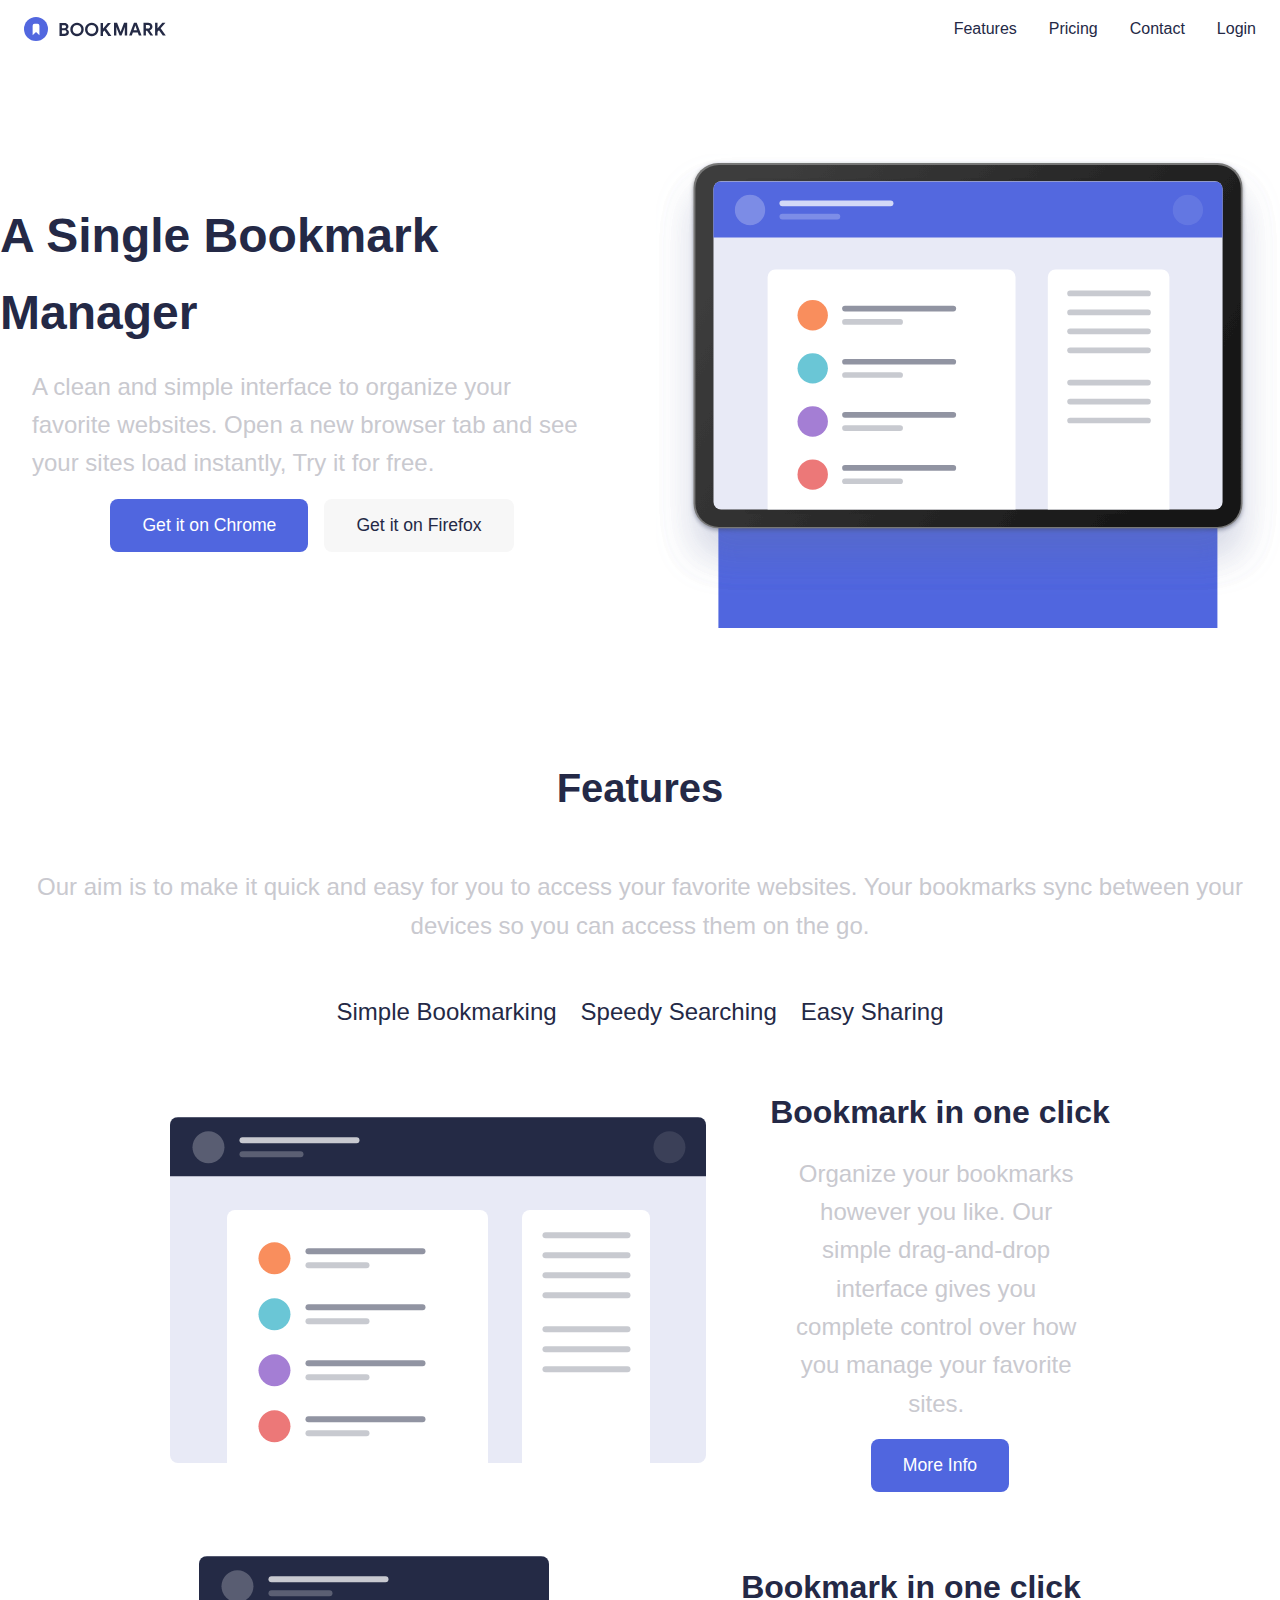
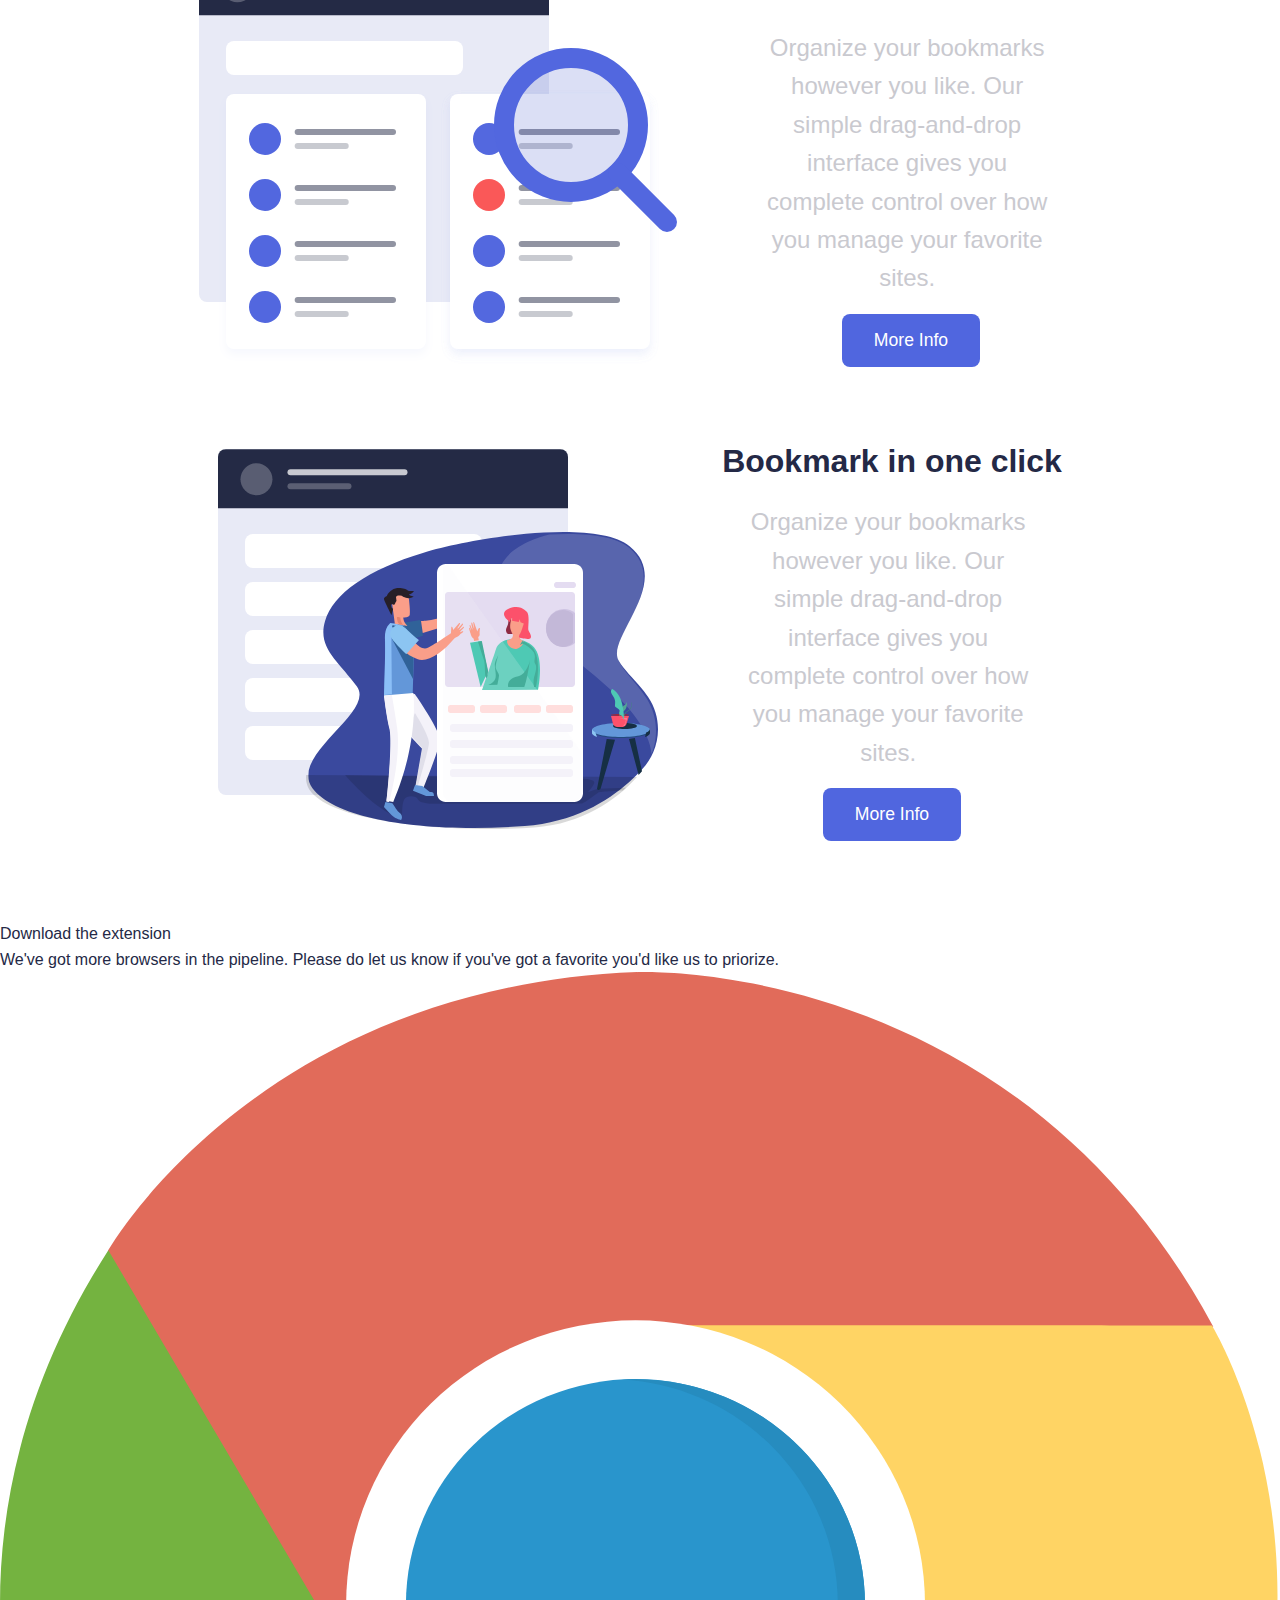
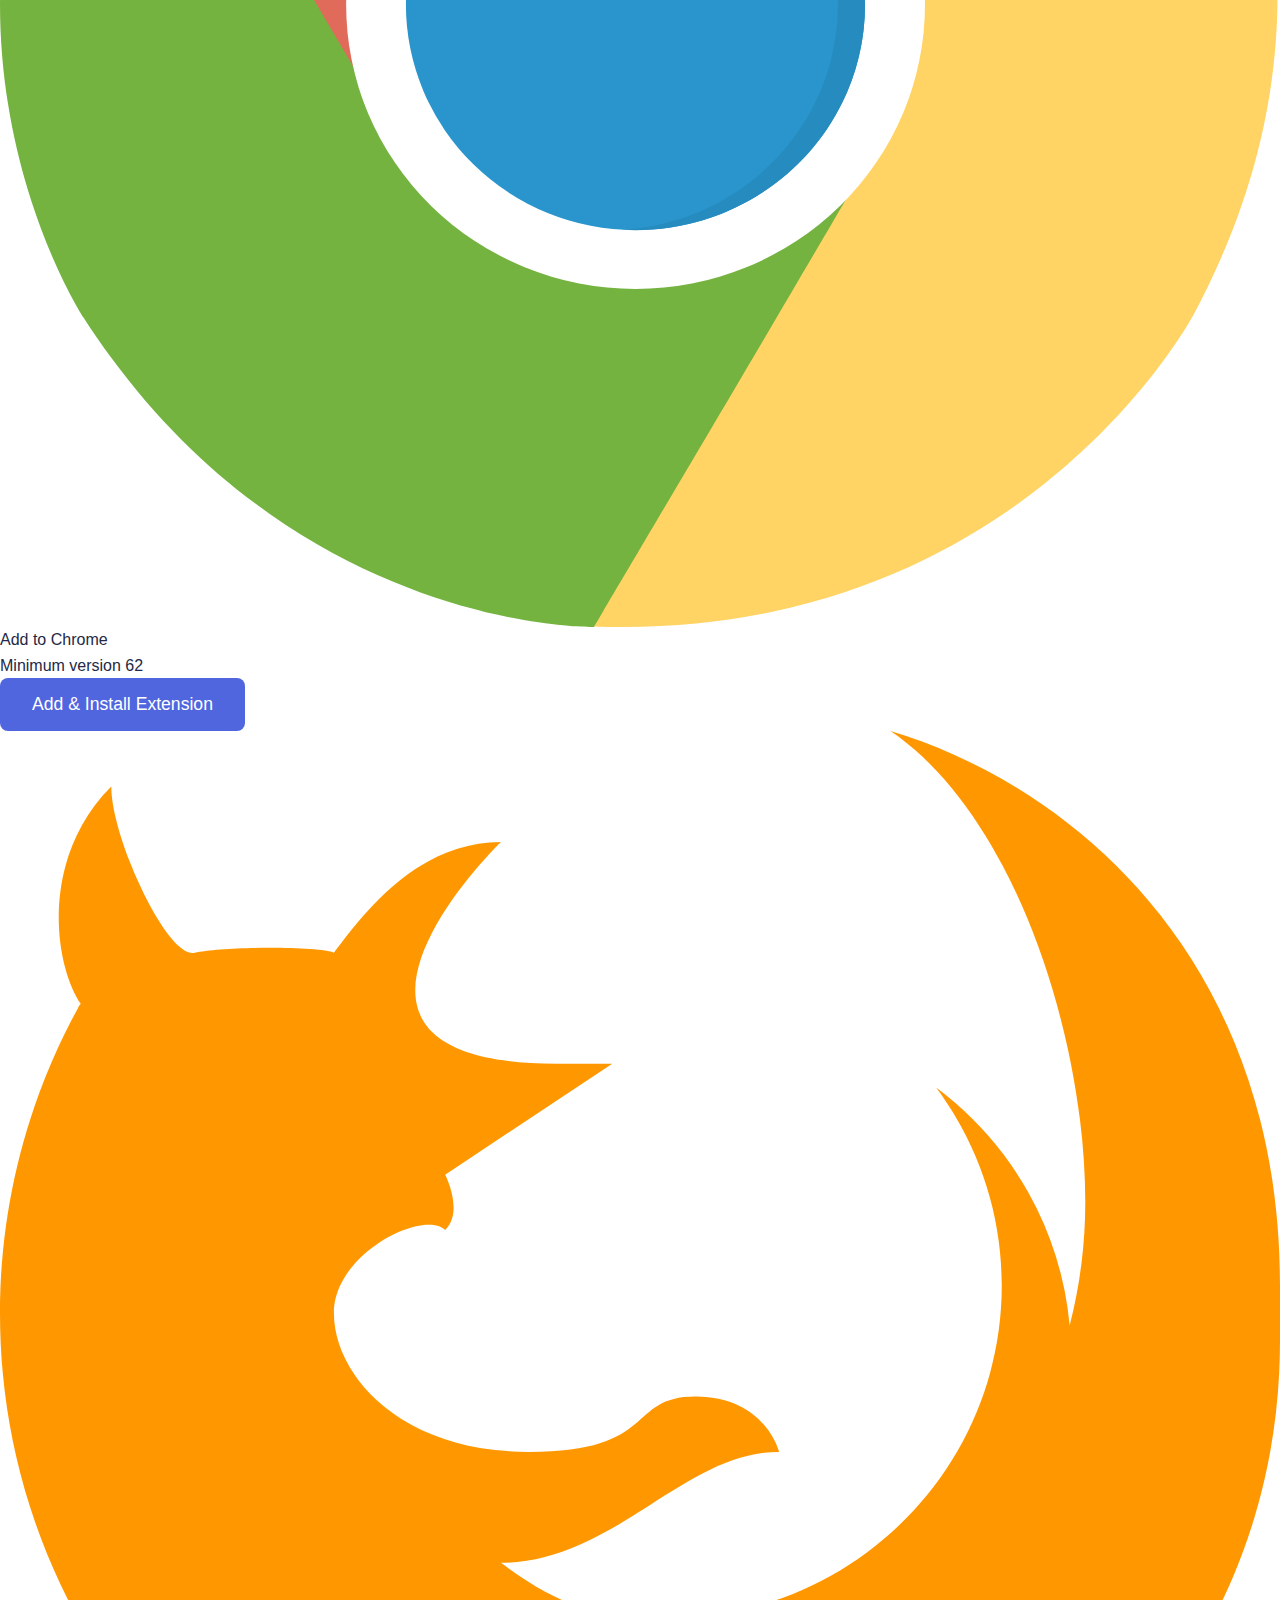
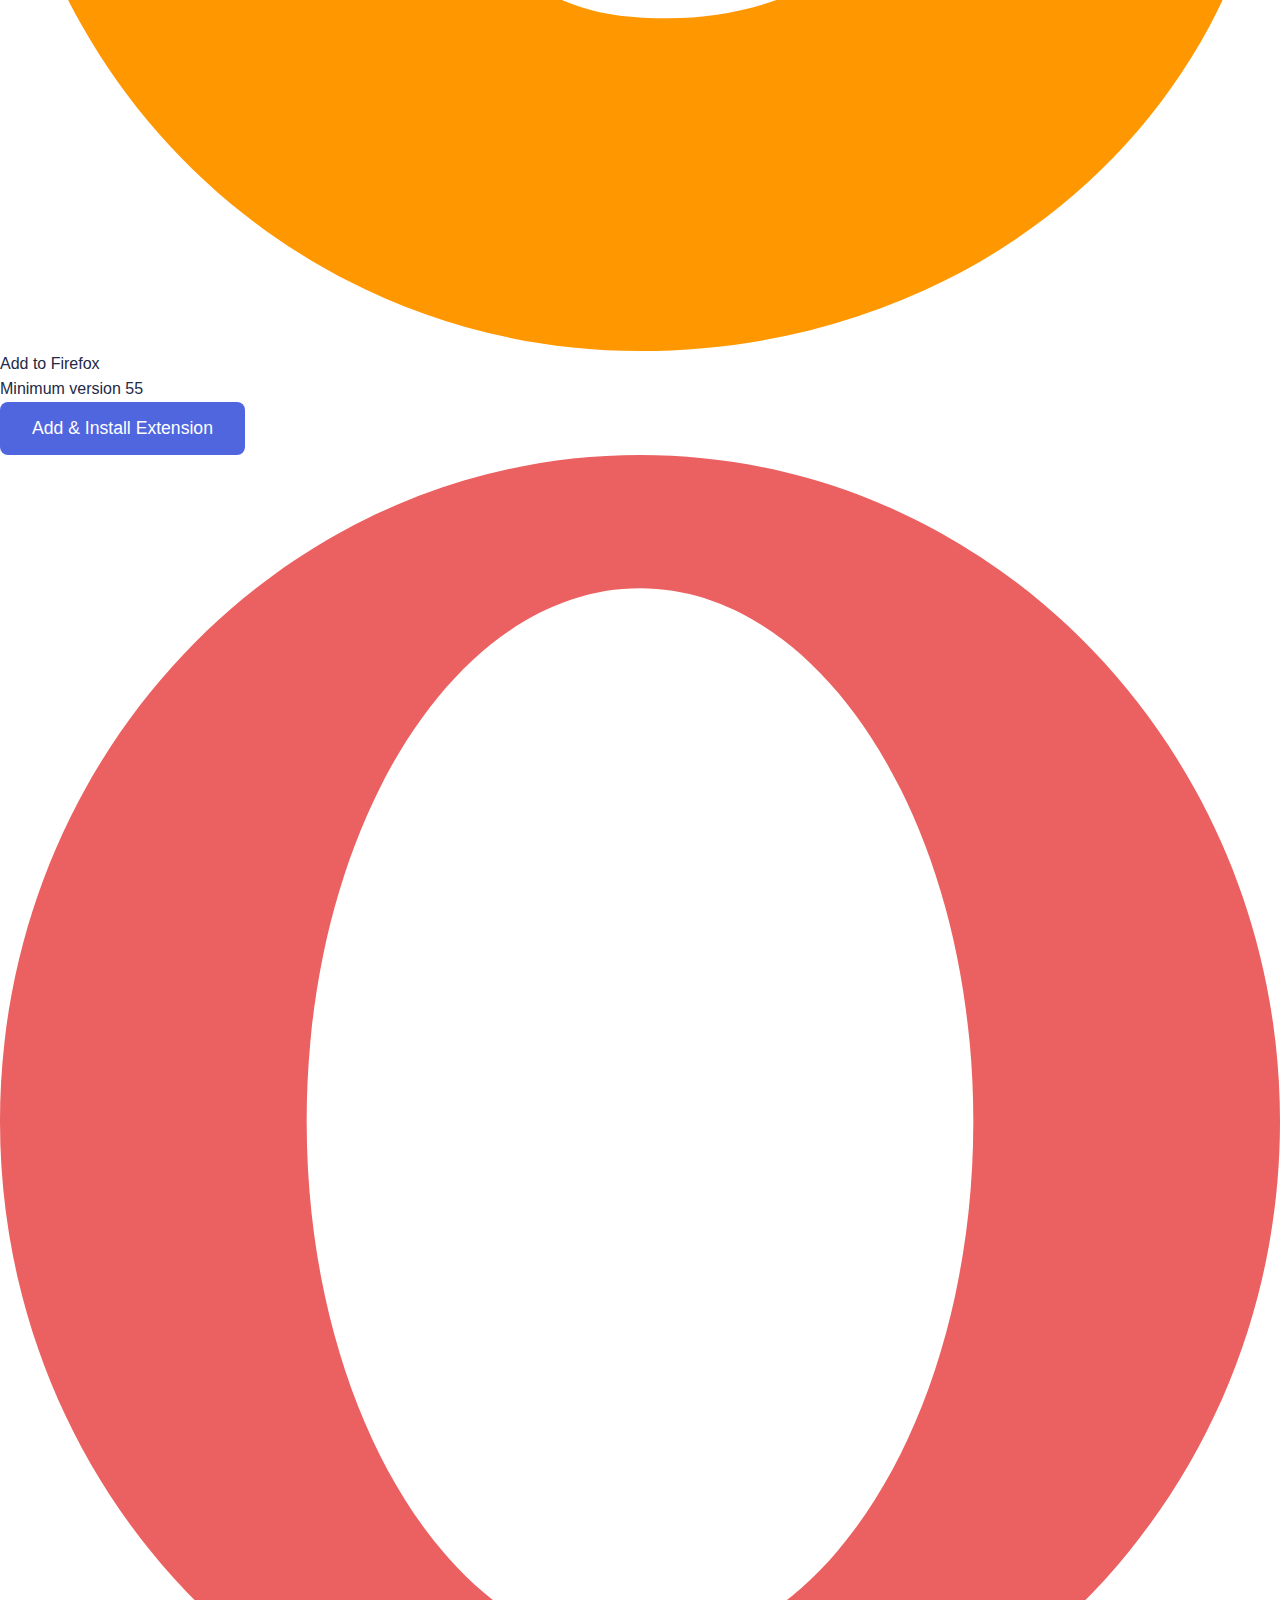
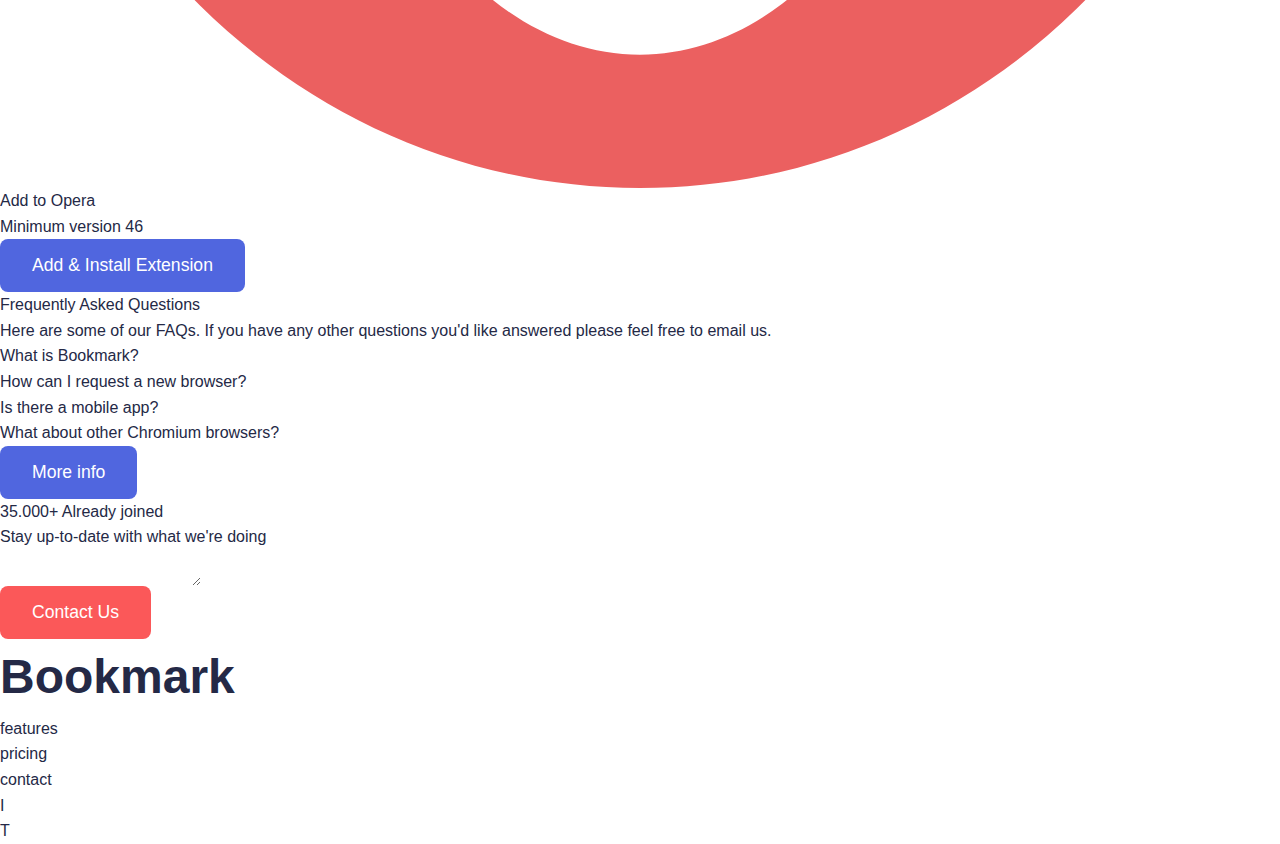
<file: html-css/index.html>
<!DOCTYPE html>
<html lang="en">

<head>
	<meta charset="UTF-8">
	<meta name="viewport" content="width=device-width, initial-scale=1.0">
	<title>Sprint 1</title>
	<!-- <link rel="stylesheet" href="./css/reset.css"> -->
	<link rel="stylesheet" href="./css/style.css">
	<link rel="shortcut icon" href="/html-css/img/favicon-32x32.png" type="image/x-icon">
</head>

<body>
	<header class="header">
		<div class="header__inner">
			<a href="#" class="header__logo">
				<img src="./img/logo-bookmark.svg" alt="Bookmark logo">
			</a>
			<nav class="header__nav">
				<ul class="nav__list">
					<li class="nav__item"><a href="#" class="nav__link">Features</a></li>
					<li class="nav__item"><a href="#" class="nav__link">Pricing</a></li>
					<li class="nav__item"><a href="#" class="nav__link">Contact</a></li>
					<li class="nav__item"><a href="#" class="nav__link nav__link--button">Login</a></li>
				</ul>
			</nav>
			<button class="header__toggle" aria-label="Open menu">
				<img src="./img/icon-hamburger.svg" alt="Menu">
			</button>
		</div>
	</header>

	<main>
		<section class="bookmark">
			<article class="bookmark__image">

				<img src="./img/illustration-hero.svg" alt="image-screen-preview">

			</article>
			<article class="bookmark__content">
				<h1 class="bookmark__title">A Single Bookmark Manager</h1>
				<p class="bookmark__description">A clean and simple interface to organize your favorite websites. Open a
					new browser tab and
					see your
					sites load instantly, Try it for free.</p>
				<span class="bookmark__buttons">
					<button class="button">Get it on Chrome</button>
					<button class="button button--primary">Get it on Firefox</button>
				</span>
			</article>

		</section>
		<section class="features">
			<article class="features__box">
				<h2 class="features__title">Features</h2>
				<p class="features__description">Our aim is to make it quick and easy for you to access your favorite
					websites. Your
					bookmarks sync
					between your devices so you can access them on the go.</p>
				<ul class="features__tabs">
					<li class="features__tab">Simple Bookmarking</li>
					<li class="features__tab">Speedy Searching</li>
					<li class="features__tab">Easy Sharing</li>
				</ul>

			</article>
			<article class="features__content">
				<div class="features__image">
					<img class="" src="./img/illustration-features-tab-1.svg" alt="image-tab-1">
				</div>
				<div class="features__info">

					<h3 class="features__subtitle">Bookmark in one click</h3>
					<p class="features__text">Organize your bookmarks however you like. Our simple drag-and-drop
						interface gives you
						complete
						control over how you manage your favorite sites.</p>
					<button class="button features__button">More Info</button>
				</div>
			</article>
			<article class="features__content">
				<div class="features__image">
					<img class="" src="./img/illustration-features-tab-2.svg" alt="image-tab-1">
				</div>
				<div class="features__info">
					<h3 class="features__subtitle">Bookmark in one click</h3>
					<p class="features__text">Organize your bookmarks however you like. Our simple drag-and-drop
						interface gives you
						complete
						control over how you manage your favorite sites.</p>
					<button class="button features__button">More Info</button>
				</div>
			</article>
			<article class="features__content">
				<div class="features__image">
					<img class="" src="./img/illustration-features-tab-3.svg" alt="image-tab-1">
				</div>
				<div class="features__info">
					<h3 class="features__subtitle">Bookmark in one click</h3>
					<p class="features__text">Organize your bookmarks however you like. Our simple drag-and-drop
						interface gives you
						complete
						control over how you manage your favorite sites.</p>
					<button class="button features__button">More Info</button>
				</div>
			</article>
		</section>
		<section class="">
			<div class="">
				<h3 class="">Download the extension</h3>
				<p class="">We've got more browsers in the pipeline. Please do let us know if you've got a favorite
					you'd like us
					to
					priorize.</p>
			</div>
			<div class="">
				<card class="">
					<img src="./img/logo-chrome.svg" alt="logo-chrome">
					<h4 class="">Add to Chrome</h4>
					<p class="">Minimum version 62</p>
					<button class="button">Add & Install Extension</button>
				</card>
				<card class="">
					<img class="" src="./img/logo-firefox.svg" alt="logo-chrome">
					<h4 class="">Add to Firefox</h4>
					<p class="">Minimum version 55</p>
					<button class="button">Add & Install Extension</button>
				</card>
				<card class="">
					<img class="" src="./img/logo-opera.svg" alt="logo-chrome">
					<h4 class="">Add to Opera</h4>
					<p class="">Minimum version 46</p>
					<button class="button">Add & Install Extension</button>
				</card>
			</div>
		</section>
		<section class="">
			<article class="">
				<h3 class="">Frequently Asked Questions</h3>
				<p class="">Here are some of our FAQs. If you have any other questions you'd like answered please feel
					free to
					email
					us. </p>
			</article>
			<article class="">
				<ul class="">
					<li class="">What is Bookmark?</li>
					<li class="">How can I request a new browser?</li>
					<li class="">Is there a mobile app?</li>
					<li class="">What about other Chromium browsers?</li>
				</ul>
			</article>
			<div class="">
				<button class="button">More info</button>
			</div>
		</section>
		<section class="">
			<h4 class="">35.000+ Already joined</h4>
			<h3 class="">Stay up-to-date with what we're doing</h3>
			<textarea class="" name="emailName" id="emailName"></textarea>
			<button class="button button--secondary">Contact Us</button>
		</section>
	</main>
	<footer class="">
		<div class="">
			<h1 class="">Bookmark</h1>
		</div>

		<ul class="">
			<li class="">features</li>
			<li class="">pricing</li>
			<li class="">contact</li>

		</ul>
		<ul class="">
			<li class="">I</li>
			<li class="">T</li>
		</ul>
	</footer>
</body>

</html>
</file>
<file: html-css/css/style.css>
@import url("./reset.css");

:root {
    --base: "Rubik", sans-serif;

    --primary: rgb(36, 41, 70);
    --secondary: rgb(201, 201, 207);
    --white: #fff;
    --blue: rgb(80, 102, 223);
    --gray: rgb(247, 247, 247);
    --red: rgb(251, 88, 89);

    --container-max: 1110px;
    --border-radius: 8px;
}

*,
*::before,
*::after {
    box-sizing: border-box;
    margin: 0;
    padding: 0;
}

body {
    font-family: var(--base);
    font-weight: 400;
    color: var(--primary);
    background: var(--white);
    line-height: 1.6;
}

h1 {
    font-size: 2.5rem;
    font-weight: 600;
}

h2 {
    font-size: 2rem;
    font-weight: 600;
}

@media screen and (min-width: 768px) {
    h1 {
        font-size: 3rem;
    }
    h2 {
        font-size: 2.5rem;
    }
}

.button {
    /* display: inline-block; */
    text-align: center;
    text-decoration: none;
    font-weight: 400;
    border-radius: var(--border-radius);
    padding: 1rem;
    background: var(--blue);
    color: var(--white);
    max-width: 45%;
    font-size: 1.2rem;
    white-space: nowrap;
    text-align: center;

    /* width: 100%;
    font-size: 1rem;
    padding: 1rem; */
}

.button--primary {
    background: var(--gray);
    color: var(--primary);
}

.button--secondary {
    background: var(--red);
    color: var(--white);
    /* border: 1px solid var(--red); */
}

/* .button + .button {
    margin-top: 1rem;
} */

@media screen and (min-width: 768px) {
    .button {
        /* width: auto; */
        padding: 1rem 2rem;
        font-size: 1.1rem;
    }
    .bookmark__buttons {
        flex-direction: row;
    }
}

.container {
    margin: 0 auto;
    padding: 0 1.5rem;
    max-width: var(--container-max);
    width: 100%;
}

.header {
    background: var(--white);
    padding: 1rem 1.5rem;
    position: sticky;
    top: 0;
    z-index: 10;
}

.header__inner {
    display: flex;
    align-items: center;
    justify-content: space-between;
}

.header__logo img {
    height: 24px;
}

.header__nav {
    display: none;
}

.header__toggle {
    background: none;
    border: none;
    cursor: pointer;
}

.header__toggle img {
    width: 20px;
    height: 20px;
}

@media screen and (min-width: 768px) {
    .header__nav {
        display: block;
    }
    .nav__list {
        display: flex;
        gap: 2rem;
        align-items: center;
    }
    .header__toggle {
        display: none;
    }
}

.bookmark {
    display: flex;
    flex-direction: column;
    align-items: center;
    text-align: center;
    padding: 2rem 1.5rem;

    /* padding: 4rem 0; */
    gap: 2rem;
}

.bookmark__image {
    position: relative;
}

.bookmark__image::before {
    content: "";
    position: absolute;
    bottom: -2rem;
    left: 50%;
    transform: translateX(-50%);
    width: 80%;
    height: 60%;
    background: var(--blue);
    border-radius: 50% 50% 0 0;
    z-index: -1;
}

.bookmark__image img {
    max-width: 100%;
}

.bookmark__title {
    font-size: 3rem;
    font-weight: 600;
}

.bookmark__description {
    margin: 1rem 2rem;
    color: var(--secondary);
    font-size: 1.5rem;
}

.bookmark__buttons {
    display: flex;
    flex-direction: row;
    gap: 1rem;
    align-items: center;
    justify-content: center;
}

@media screen and (min-width: 768px) {
    .bookmark {
        flex-direction: row-reverse;
        text-align: left;
        padding: 6rem 0;
    }
    .bookmark__image,
    .bookmark__content {
        /* max-width: 50%;*/
        flex: 1;
    }
}

.features {
    /* padding: 2rem 1.5rem; */
    padding: 4rem 0;
}

.features__title {
    font-size: 2.5rem;
    text-align: center;
    font-weight: 600;
}

.features__description {
    text-align: center;
    color: var(--secondary);
    margin: 1rem 2rem;
    font-size: 1.5rem;
}

.features__tabs {
    list-style: none;
    display: flex;
    justify-content: center;
    flex-direction: column;
    gap: 1.5rem;
}

.features__tab {
    cursor: pointer;
    position: relative;
    padding-bottom: 0.5rem;
    color: var(--primary);
    font-size: 1.5rem;
    font-weight: 400;
}

.features__tab--active {
    font-weight: 500;
}

.features__tab--active::after {
    content: "";
    position: absolute;
    bottom: 0;
    left: 0;
    right: 0;
    height: 3px;
    /* background: var(--secondary); */
    background: var(--red);
    border-radius: 2px;
}

.features__content {
    display: flex;
    flex-direction: column;
    align-items: center;
    text-align: center;
    gap: 2rem;
    margin-top: 2rem;
    justify-content: center;
}

.features__box {
    display: flex;
    flex-direction: column;
    align-items: center;
    text-align: center;
    gap: 2rem;
}

.features__subtitle {
    font-size: 2rem;
    font-weight: 600;
}

.features__text {
    color: var(--secondary);
    max-width: 300px;
    margin-bottom: 1rem;
    font-size: 1.5rem;
    margin: 1rem 1rem;
}

.features__button {
    display: none;
    margin: 0 auto;
}

@media screen and (min-width: 768px) {
    .features__tabs {
        flex-direction: row;
    }

    .features__button {
        display: flex;
        justify-content: center;
    }

    .features__content {
        flex-direction: row;
    }

    .features__image,
    .features__info {
        max-width: 50%;
        justify-content: space-around;
        margin: 1rem 1rem;
    }
}

.download {
    padding: 4rem 0;
}

.download__inner {
    display: flex;
    flex-direction: column;
    gap: 2rem;
}

.download__header {
    text-align: center;
}

.download__title {
    font-size: 2rem;
    font-weight: 600;
}

.download__description {
    color: var(--secondary);
    max-width: 600px;
    margin: 0.5rem auto 0;
    line-height: 1.5;
}

.download__grid {
    display: grid;
    grid-template-columns: 1fr;
    gap: 2rem;
    justify-items: center;
    padding: 1rem;
    /* background-color: pink; */
}

.card {
    position: relative;
    display: flex;
    flex-direction: column;
    width: 65%;
    /* width: auto; */
    max-width: 300px;
    background: var(--white);
    border-radius: var(--border-radius);
    box-shadow: 0 8px 20px rgba(0, 0, 0, 0.45);
    transition: transform 0.3s ease, box-shadow 0.3s ease;
    padding: 2rem 0;

    text-align: center;
    /* padding: 1rem 0; */
}

.card:hover {
    transform: scale(1.05);
    box-shadow: 0 12px 36px rgba(0, 0, 0, 0.55);
}

.card img {
    width: 120px;
    display: block;
    margin: 0 auto 1.5rem;
}

.card h4 {
    font-size: 1.2rem;
    margin-bottom: 0.5rem;
}

.card p {
    color: var(--secondary);
    margin-bottom: 1.5rem;
}

.card__dots {
    min-width: 100%;
    height: 5px;
    margin: 0;

    /* position: absolute;
    left: 50%;
    bottom: 4.5rem;
    transform: translateX(-50%);
    width: 120px; */
}

.card .button {
    display: block;
    width: calc(100% - 2rem);
    margin: 0 auto 0;
    text-align: center;
    max-width: none;
    white-space: nowrap;
    padding: 1rem 0;
    font-size: 1rem;
}

@media screen and (min-width: 768px) {
    .download__grid {
        grid-template-columns: repeat(3, 1fr);
        gap: 2rem;
        margin: 0 auto;
    }

    .card {
        display: flex;
        flex-direction: column;
        /* justify-content: flex-start; */

        align-items: center;
        /* max-width: 280px; */
        min-width: 200px;
        max-height: 300px;

        box-shadow: 0 8px 20px rgba(0, 0, 0, 0.35);
        transition: transform 0.3s ease, box-shadow 0.3s ease;
    }

    .card:hover {
        transform: scale(1.05);
        box-shadow: 0 12px 32px rgba(0, 0, 0, 0.45);
    }

    .card img {
        width: 80px;
        margin-bottom: 2rem;
    }

    .card__dots {
        pointer-events: none;
        margin: 0;
    }
    .card h4 {
        font-size: 1rem;
        margin-bottom: 0.25rem;
        white-space: nowrap;
    }

    .card p {
        font-size: 0.8rem;
        margin-bottom: 0.5rem;
        white-space: nowrap;
    }

    .card .button {
        font-size: 0.8rem;
    }

    .card:nth-child(2) {
        margin-top: 2rem;
    }
    .card:nth-child(3) {
        margin-top: 4rem;
    }
}

.faq {
    padding: 4rem 0;
    text-align: center;
}

.faq__intro {
    margin-bottom: 2rem;
}

.faq__title {
    font-size: 2rem;
    font-weight: 600;
}

.faq__description {
    color: var(--secondary);
    max-width: 600px;
    margin: 0.5rem auto 0;
    line-height: 1.5;
}

.faq__list {
    max-width: 700px;
    margin: 0 auto;
}

.faq__item {
    border-bottom: 1px solid var(--gray);
}

.faq__item:last-child {
    border-bottom: none;
}

.faq__question {
    width: 100%;
    padding: 1.5rem 0;
    font-size: 1rem;
    font-weight: 400;
    background: none;
    border: none;
    text-align: left;
    position: relative;
    cursor: pointer;
}

.faq__icon {
    display: inline-block;
    width: 1.2rem;
    height: 1rem;
    background: url("../img/icon-arrow-down.svg") no-repeat center;
    position: absolute;
    right: 0;
    top: 50%;
    transform: translateY(-50%);
    transition: transform 0.3s ease;
}

.faq__question.open .faq__icon {
    transform: translateY(-50%) rotate(180deg);
}

.faq__answer {
    display: none;
    padding: 0.5rem 0 1rem;
    text-align: left;
    color: var(--secondary);
    line-height: 1.5;
}

.faq__question.open + .faq__answer {
    display: block;
}

.faq__more {
    margin-top: 2rem;
}

.faq__more .button {
    padding: 1rem 2rem;
    font-size: 1.2rem;
    margin: 0 auto;
}

.subscribe {
    padding: 4rem 0;
    text-align: center;
    background-color: var(--blue);
}

.subscribe__inner {
    display: flex;
    flex-direction: column;
    align-items: center;
    gap: 1.5rem;
}

.subscribe__count {
    font-size: 1rem;
    font-weight: 500;
    color: var(--secondary);
}

.subscribe__title {
    font-size: 2rem;
    font-weight: 600;
    color: var(--white);
}

.subscribe__form {
    display: flex;
    flex-direction: column;
    gap: 1rem;
    width: 100%;
    max-width: 400px;
    align-items: stretch;
}

.subscribe__input {
    width: 100%;
    padding: 1rem;
    font-size: 1rem;
    border: 1px solid var(--secondary);
    border-radius: var(--border-radius);
    background-color: var(--white);
}

.subscribe__button {
    width: 100%;
    display: block;
    max-width: 100%;
}

@media screen and (min-width: 768px) {
    .subscribe__form {
        flex-direction: row;
        align-items: stretch;
    }
    .subscribe__input {
        margin: 0;
    }
    .subscribe__button {
        width: auto;
        padding: 1rem 2rem;
    }
}
.footer {
    background: var(--primary);
    color: var(--white);
    padding: 2rem 0;
    font-size: 2rem;
}
.footer__inner {
    display: flex;
    flex-direction: column;
    align-items: center;
    gap: 2rem;
}

.footer__logo img {
    height: 30px;
    /* filter: brightness(0) invert(1); */
    /* fill: var(--white); */
    /* color: var(--white); */
    /* filter: invert(1);
    */
    filter: grayscale(1) contrast(1000%) invert(1);
}

.footer__menu,
.footer__socials {
    list-style: none;
    display: flex;
    gap: 1.5rem;
    padding: 0;
    margin: 0;
}

.footer__menu {
    flex-direction: column;
}

.footer__menu a,
.footer__socials a {
    color: var(--white);
    /* opacity: 0.8; */
    text-decoration: none;
}

.footer__menu a:hover,
.footer__socials a:hover {
    opacity: 1;
}

.footer__socials img {
    width: 20px;
    display: block;
}

@media screen and (min-width: 768px) {
    .footer__inner {
        flex-direction: row;
        justify-content: space-around;
    }
    .footer__menu {
        flex-direction: row;
        font-size: 1rem;
    }
}

.skip-link {
    position: absolute;
    top: -40px;
    left: 0;
    background: var(--blue);
    color: #fff;
    padding: 0.5rem 1rem;
    z-index: 100;
    transition: top 0.3s;
}

.skip-link:focus {
    top: 0;
}
</file>
